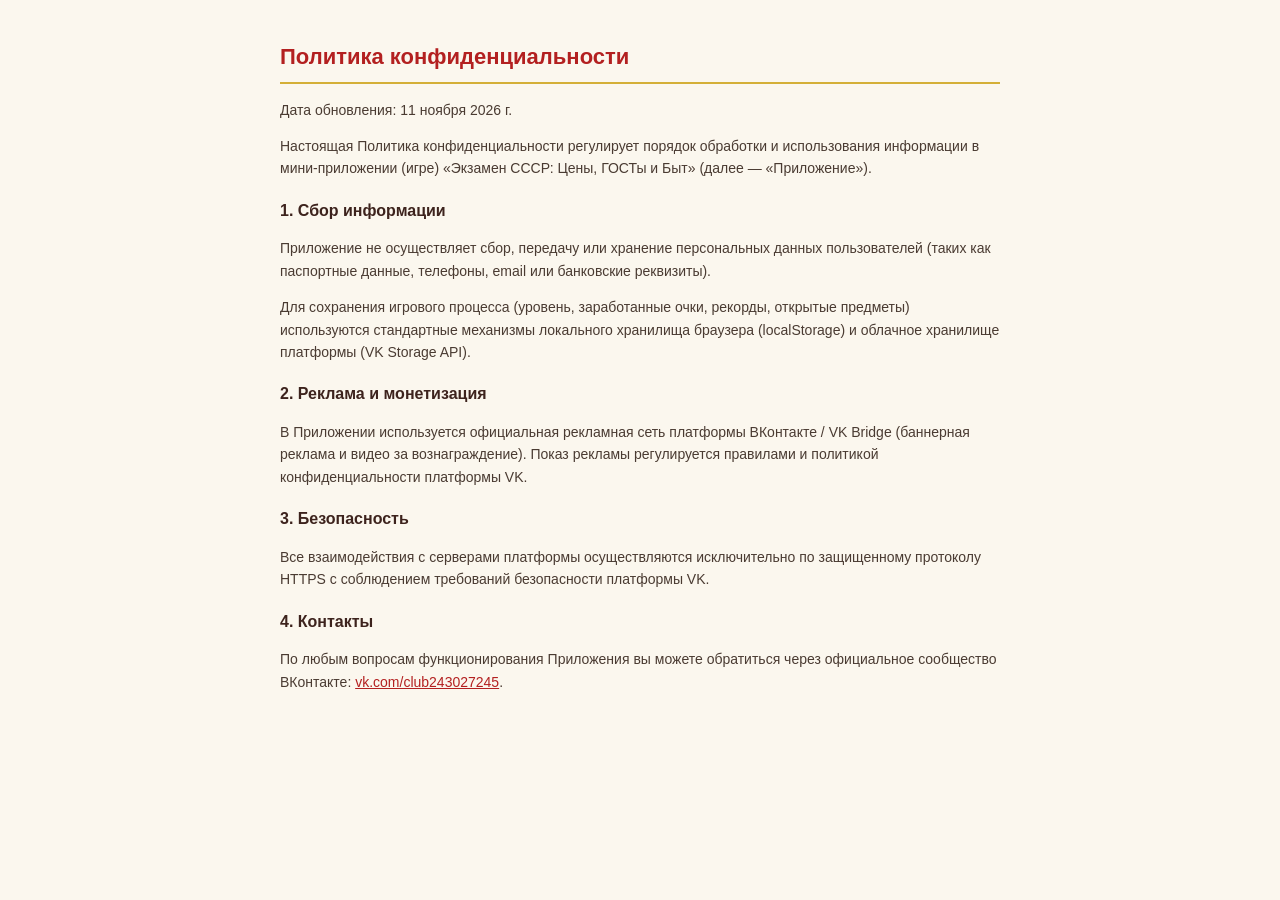
<file: privacy.html>
<!DOCTYPE html>
<html lang="ru">
<head>
    <meta charset="UTF-8">
    <meta name="viewport" content="width=device-width, initial-scale=1.0">
    <title>Политика конфиденциальности — Экзамен СССР</title>
    <style>
        body {
            font-family: -apple-system, BlinkMacSystemFont, "Segoe UI", Roboto, sans-serif;
            line-height: 1.6;
            color: #2c1b18;
            background: #fbf7ee;
            padding: 24px 16px;
            max-width: 720px;
            margin: 0 auto;
        }
        h1 { color: #b32020; font-size: 22px; border-bottom: 2px solid #d4af37; padding-bottom: 8px; }
        h2 { font-size: 16px; margin-top: 18px; color: #3d231d; }
        p, li { font-size: 14px; color: #4a3b32; }
        a { color: #b32020; }
    </style>
</head>
<body>
    <h1>Политика конфиденциальности</h1>
    <p>Дата обновления: 11 ноября 2026 г.</p>
    <p>Настоящая Политика конфиденциальности регулирует порядок обработки и использования информации в мини-приложении (игре) «Экзамен СССР: Цены, ГОСТы и Быт» (далее — «Приложение»).</p>

    <h2>1. Сбор информации</h2>
    <p>Приложение не осуществляет сбор, передачу или хранение персональных данных пользователей (таких как паспортные данные, телефоны, email или банковские реквизиты).</p>
    <p>Для сохранения игрового процесса (уровень, заработанные очки, рекорды, открытые предметы) используются стандартные механизмы локального хранилища браузера (localStorage) и облачное хранилище платформы (VK Storage API).</p>

    <h2>2. Реклама и монетизация</h2>
    <p>В Приложении используется официальная рекламная сеть платформы ВКонтакте / VK Bridge (баннерная реклама и видео за вознаграждение). Показ рекламы регулируется правилами и политикой конфиденциальности платформы VK.</p>

    <h2>3. Безопасность</h2>
    <p>Все взаимодействия с серверами платформы осуществляются исключительно по защищенному протоколу HTTPS с соблюдением требований безопасности платформы VK.</p>

    <h2>4. Контакты</h2>
    <p>По любым вопросам функционирования Приложения вы можете обратиться через официальное сообщество ВКонтакте: <a href="https://vk.com/club243027245" target="_blank">vk.com/club243027245</a>.</p>
</body>
</html>
</file>
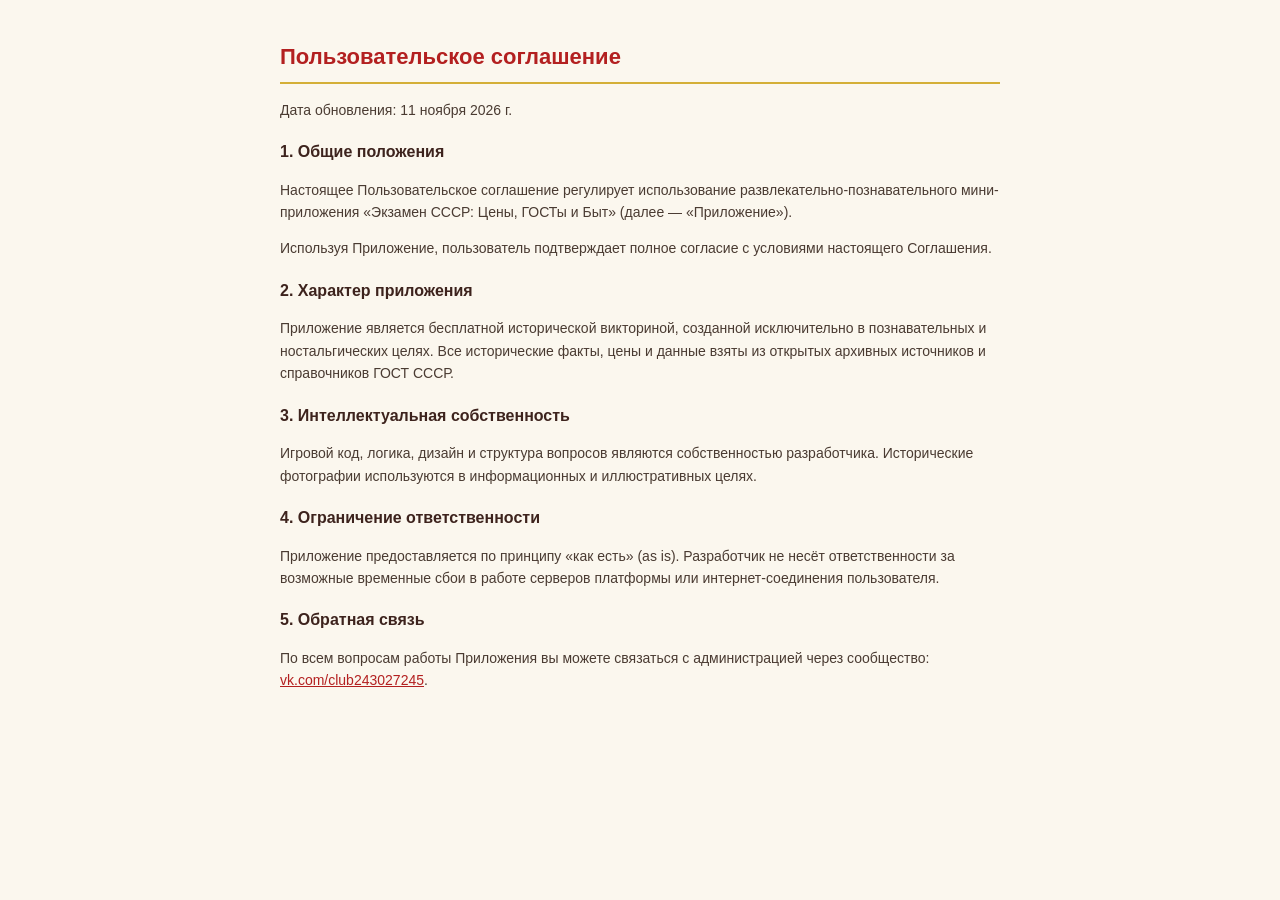
<file: terms.html>
<!DOCTYPE html>
<html lang="ru">
<head>
    <meta charset="UTF-8">
    <meta name="viewport" content="width=device-width, initial-scale=1.0">
    <title>Пользовательское соглашение — Экзамен СССР</title>
    <style>
        body {
            font-family: -apple-system, BlinkMacSystemFont, "Segoe UI", Roboto, sans-serif;
            line-height: 1.6;
            color: #2c1b18;
            background: #fbf7ee;
            padding: 24px 16px;
            max-width: 720px;
            margin: 0 auto;
        }
        h1 { color: #b32020; font-size: 22px; border-bottom: 2px solid #d4af37; padding-bottom: 8px; }
        h2 { font-size: 16px; margin-top: 18px; color: #3d231d; }
        p, li { font-size: 14px; color: #4a3b32; }
        a { color: #b32020; }
    </style>
</head>
<body>
    <h1>Пользовательское соглашение</h1>
    <p>Дата обновления: 11 ноября 2026 г.</p>
    
    <h2>1. Общие положения</h2>
    <p>Настоящее Пользовательское соглашение регулирует использование развлекательно-познавательного мини-приложения «Экзамен СССР: Цены, ГОСТы и Быт» (далее — «Приложение»).</p>
    <p>Используя Приложение, пользователь подтверждает полное согласие с условиями настоящего Соглашения.</p>

    <h2>2. Характер приложения</h2>
    <p>Приложение является бесплатной исторической викториной, созданной исключительно в познавательных и ностальгических целях. Все исторические факты, цены и данные взяты из открытых архивных источников и справочников ГОСТ СССР.</p>

    <h2>3. Интеллектуальная собственность</h2>
    <p>Игровой код, логика, дизайн и структура вопросов являются собственностью разработчика. Исторические фотографии используются в информационных и иллюстративных целях.</p>

    <h2>4. Ограничение ответственности</h2>
    <p>Приложение предоставляется по принципу «как есть» (as is). Разработчик не несёт ответственности за возможные временные сбои в работе серверов платформы или интернет-соединения пользователя.</p>

    <h2>5. Обратная связь</h2>
    <p>По всем вопросам работы Приложения вы можете связаться с администрацией через сообщество: <a href="https://vk.com/club243027245" target="_blank">vk.com/club243027245</a>.</p>
</body>
</html>
</file>
